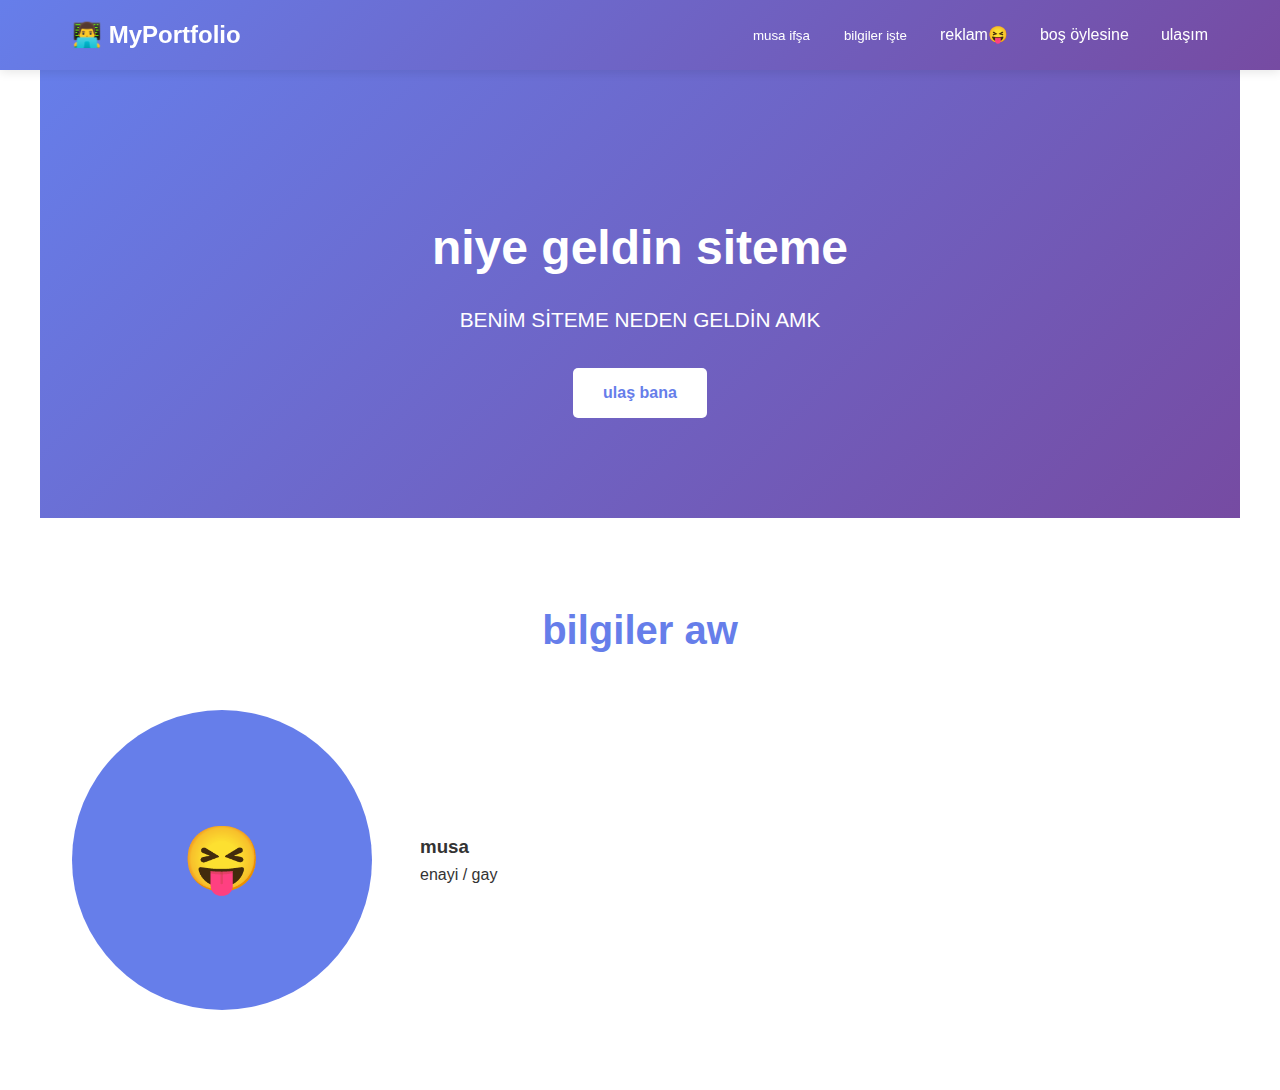
<file: html/index.html>
<!DOCTYPE html>
<html lang="tr">
    <head>
        <meta charset="UTF-8">
        <meta name="viewport" content="width=device-width, initial-scale=1.0">
        <meta name="MUSAAAAAAAAA" content="MUSA İFŞA">
            <title>İBOMEN</title>
        <style>
            * {
                margin: 0;
                padding: 0;
                box-sizing: border-box;
            }

            body {
                font-family: 'Segoe UI', Tahoma, Geneva, Verdana, sans-serif;
                line-height: 1.6;
                color: #333;
            }

            /* Header & Navigation */
            header {
                background: linear-gradient(135deg, #667eea 0%, #764ba2 100%);
                color: white;
                padding: 1rem 0;
                position: fixed;
                width: 100%;
                top: 0;
                z-index: 1000;
                box-shadow: 0 2px 10px rgba(0,0,0,0.1);
            }

            nav {
                display: flex;
                justify-content: space-between;
                align-items: center;
                max-width: 1200px;
                margin: 0 auto;
                padding: 0 2rem;
            }

            .logo {
                font-size: 1.5rem;
                font-weight: bold;
            }

            nav ul {
                display: flex;
                list-style: none;
                gap: 2rem;
            }

            nav a {
                color: white;
                text-decoration: none;
                transition: opacity 0.3s;
            }

            nav a:hover {
                opacity: 0.8;
            }

            /* Hero Section */
            .hero {
                background: linear-gradient(135deg, #667eea 0%, #764ba2 100%);
                color: white;
                text-align: center;
                padding: 150px 2rem 100px;
                margin-top: 60px;
            }

            .hero h1 {
                font-size: 3rem;
                margin-bottom: 1rem;
            }

            .hero p {
                font-size: 1.3rem;
                margin-bottom: 2rem;
            }

            .btn {
                display: inline-block;
                padding: 12px 30px;
                background: white;
                color: #667eea;
                text-decoration: none;
                border-radius: 5px;
                font-weight: bold;
                transition: transform 0.3s;
            }

            .btn:hover {
                transform: translateY(-3px);
            }

            /* Sections */
            section {
                max-width: 1200px;
                margin: 0 auto;
                padding: 80px 2rem;
            }

            h2 {
                text-align: center;
                font-size: 2.5rem;
                margin-bottom: 3rem;
                color: #667eea;
            }

            /* Hakkımda */
            .about-content {
                display: flex;
                gap: 3rem;
                align-items: center;
            }

            .about-image {
                width: 300px;
                height: 300px;
                border-radius: 50%;
                background: #667eea;
                display: flex;
                align-items: center;
                justify-content: center;
                font-size: 4rem;
                color: white;
            }

            .about-text {
                flex: 1;
            }

            /* Yetenekler */
            .skills-grid {
                display: grid;
                grid-template-columns: repeat(auto-fit, minmax(250px, 1fr));
                gap: 2rem;
            }

            .skill-card {
                background: #f4f4f4;
                padding: 2rem;
                border-radius: 10px;
                text-align: center;
                transition: transform 0.3s;
            }

            .skill-card:hover {
                transform: translateY(-10px);
                box-shadow: 0 10px 20px rgba(0,0,0,0.1);
            }

            .skill-card h3 {
                color: #667eea;
                margin-bottom: 1rem;
            }

            /* Projeler */
            .projects-grid {
                display: grid;
                grid-template-columns: repeat(auto-fit, minmax(300px, 1fr));
                gap: 2rem;
            }

            .project-card {
                background: white;
                border-radius: 10px;
                overflow: hidden;
                box-shadow: 0 5px 15px rgba(0,0,0,0.1);
                transition: transform 0.3s;
            }

            .project-card:hover {
                transform: translateY(-5px);
            }

            .project-image {
                width: 100%;
                height: 200px;
                background: linear-gradient(135deg, #667eea 0%, #764ba2 100%);
                display: flex;
                align-items: center;
                justify-content: center;
                color: white;
                font-size: 3rem;
            }

            .project-content {
                padding: 1.5rem;
            }

            .project-content h3 {
                color: #667eea;
                margin-bottom: 0.5rem;
            }

            /* İletişim Formu */
            form {
                max-width: 600px;
                margin: 0 auto;
            }

            .form-group {
                margin-bottom: 1.5rem;
            }

            label {
                display: block;
                margin-bottom: 0.5rem;
                font-weight: bold;
                color: #667eea;
            }

            input, textarea {
                width: 100%;
                padding: 12px;
                border: 2px solid #e0e0e0;
                border-radius: 5px;
                font-size: 1rem;
                font-family: inherit;
            }

            input:focus, textarea:focus {
                outline: none;
                border-color: #667eea;
            }

            textarea {
                resize: vertical;
                min-height: 150px;
            }

            .btn-submit {
                background: #667eea;
                color: white;
                border: none;
                cursor: pointer;
                width: 100%;
            }

            .btn-submit:hover {
                background: #764ba2;
            }

            /* Footer */
            footer {
                background: #333;
                color: white;
                text-align: center;
                padding: 2rem;
            }

            .social-links {
                margin-top: 1rem;
            }

            .social-links a {
                color: white;
                margin: 0 1rem;
                text-decoration: none;
                font-size: 1.2rem;
            }

            /* Responsive */
            @media (max-width: 768px) {
                .hero h1 {
                    font-size: 2rem;
                }

                .about-content {
                    flex-direction: column;
                    text-align: center;
                }

                nav ul {
                    gap: 1rem;
                }

                h2 {
                    font-size: 2rem;
                }
            }
        </style>
    </head>
    <body>
        <!-- Header & Navigation -->
        <header>
            <nav>
                <div class="logo">👨‍💻 MyPortfolio</div>
                <ul>
                    <li>
                        <a 
                        href="musa.html" target="_blank"> 
                            <button
                                    
                                style="background-color: 
                                rgba(0, 0, 0, 0); color: 
                                rgb(255, 255, 255); 
                                padding: 2px 1px; 
                                border-radius: 40px; 
                                border: none;">
                                musa ifşa
                            </button>
                        </a>
                    </li>
<!--------------------------------------------------------------------->
                    <li>
                        <a href="#hakkimda">
                             <button
                                style="background-color: 
                                rgba(0, 0, 0, 0); color: 
                                rgb(255, 255, 255); 
                                padding: 2px 1px; 
                                border-radius: 40px; 
                                border: none;">
                                bilgiler işte
                            </button>
                        </a>
                    </li>
<!--------------------------------------------------------------------->                    
                    <li>
                        <a href="#yetenekler">reklam😝


                        </a>
                    </li>
<!--------------------------------------------------------------------->
                    <li>
                        <a href="#projeler">boş öylesine


                        </a>
                    </li>
<!--------------------------------------------------------------------->
                    <li>
                        <a href="#iletisim">ulaşım

                            
                        </a>
                    </li>
<!--------------------------------------------------------------------->
                </ul>
            </nav>
        </header>



        <!-- Hero Section -->
        <section id="anasayfa" class="hero">
            <h1>niye geldin siteme</h1>
            <p>BENİM SİTEME NEDEN GELDİN AMK</p>
            <a href="#iletisim" class="btn">ulaş bana</a>
        </section>

        <!-- Hakkımda -->
        <section id="hakkimda">
            <h2>bilgiler aw</h2>
            <div class="about-content">
            <div class="about-image">😝</div>
            <div class="about-text">
            <h3>musa</h3>
            <p>enayi / gay </p>
        </section>
                    
    </body>

</html>
</file>
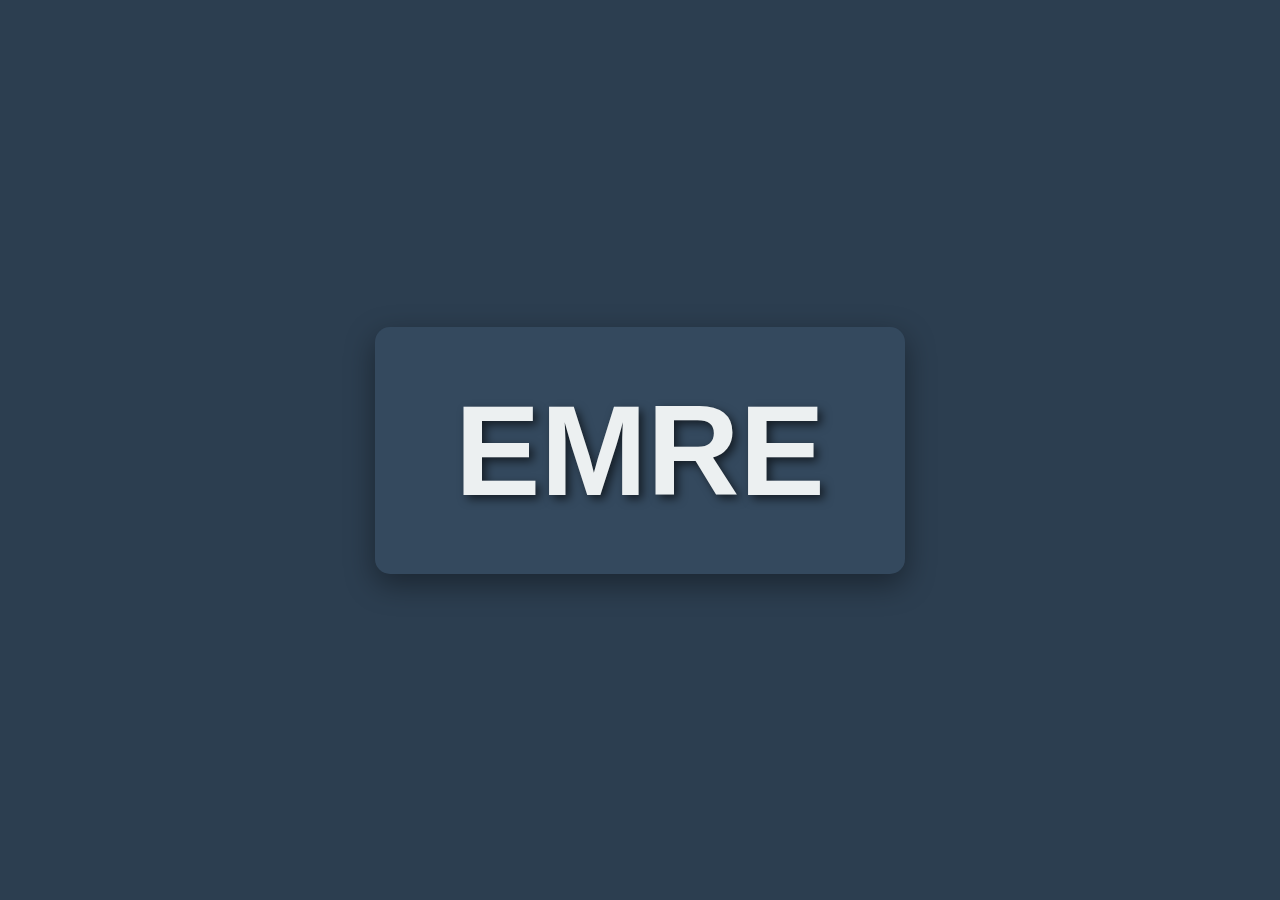
<file: emre.html>
<!DOCTYPE html>
<html lang="tr">
<head>
    <meta charset="UTF-8">
    <meta name="viewport" content="width=device-width, initial-scale=1.0">
    <title>Emre'nin Sayfası</title>
    <link rel="stylesheet" href="emre.css">
</head>
<body>
    <div class="container">
        <h1>EMRE</h1>
    </div>
</body>
</html>
</file>
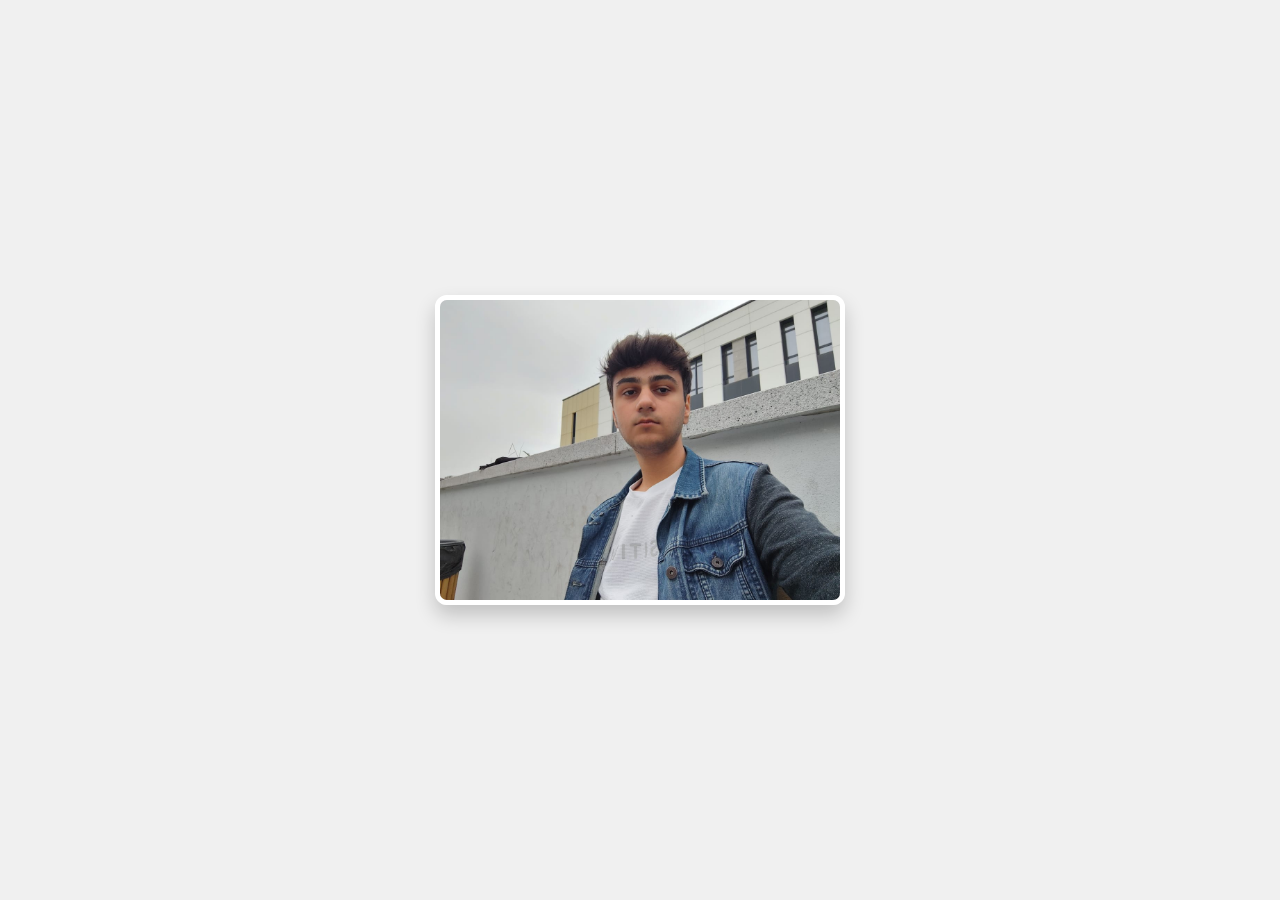
<file: html/musa.html>
<!DOCTYPE html>
<html lang="en">

<head>
    <meta charset="UTF-8">
    <meta name="viewport" content="width=device-width, initial-scale=1.0">
    <title>Yakısıklı Musa</title>
    <style>
        body {
            display: flex;
            justify-content: center;
            align-items: center;
            min-height: 100vh;
            margin: 0;
            background-color: #f0f0f0;
        }
        .musa {
            display: block;
            margin: 0 auto;
            width: 58%;
            max-width: 400px;
            height: auto;
            border-radius: 12px;
            box-shadow: 0 10px 20px rgba(0, 0, 0, 0.2);
            border: 5px solid white;
        }
    </style>
</head>

<body>
    <img class="musa" src="mmusa.jpg" alt="Yakışıklı Musa">
</body>

</html>
</file>
<file: emre.css>
body {
    margin: 0;
    padding: 0;
    display: flex;
    justify-content: center;
    align-items: center;
    min-height: 100vh;
    background-color: #2c3e50; /* Koyu gri arka plan */
    font-family: 'Arial', sans-serif;
    overflow: hidden; /* Sayfanın taşmasını engelle */
}

.container {
    text-align: center;
    background-color: #34495e; /* Konteyner arka planı */
    padding: 50px 80px;
    border-radius: 15px;
    box-shadow: 0 10px 30px rgba(0, 0, 0, 0.4);
    transition: transform 0.5s ease-in-out;
}

.container:hover {
    transform: scale(1.05); /* Üzerine gelince hafif büyüme */
}

h1 {
    font-size: 8em; /* Büyük font boyutu */
    color: #ecf0f1; /* Açık gri yazı rengi */
    text-shadow: 4px 4px 10px rgba(0, 0, 0, 0.6); /* Hafif gölge */
    margin: 0;
    animation: pulse 2s infinite alternate; /* Canlandırma */
}

@keyframes pulse {
    0% {
        transform: scale(1);
        text-shadow: 4px 4px 10px rgba(0, 0, 0, 0.6);
    }
    100% {
        transform: scale(1.1);
        text-shadow: 6px 6px 15px rgba(0, 0, 0, 0.8);
    }
}
</file>
